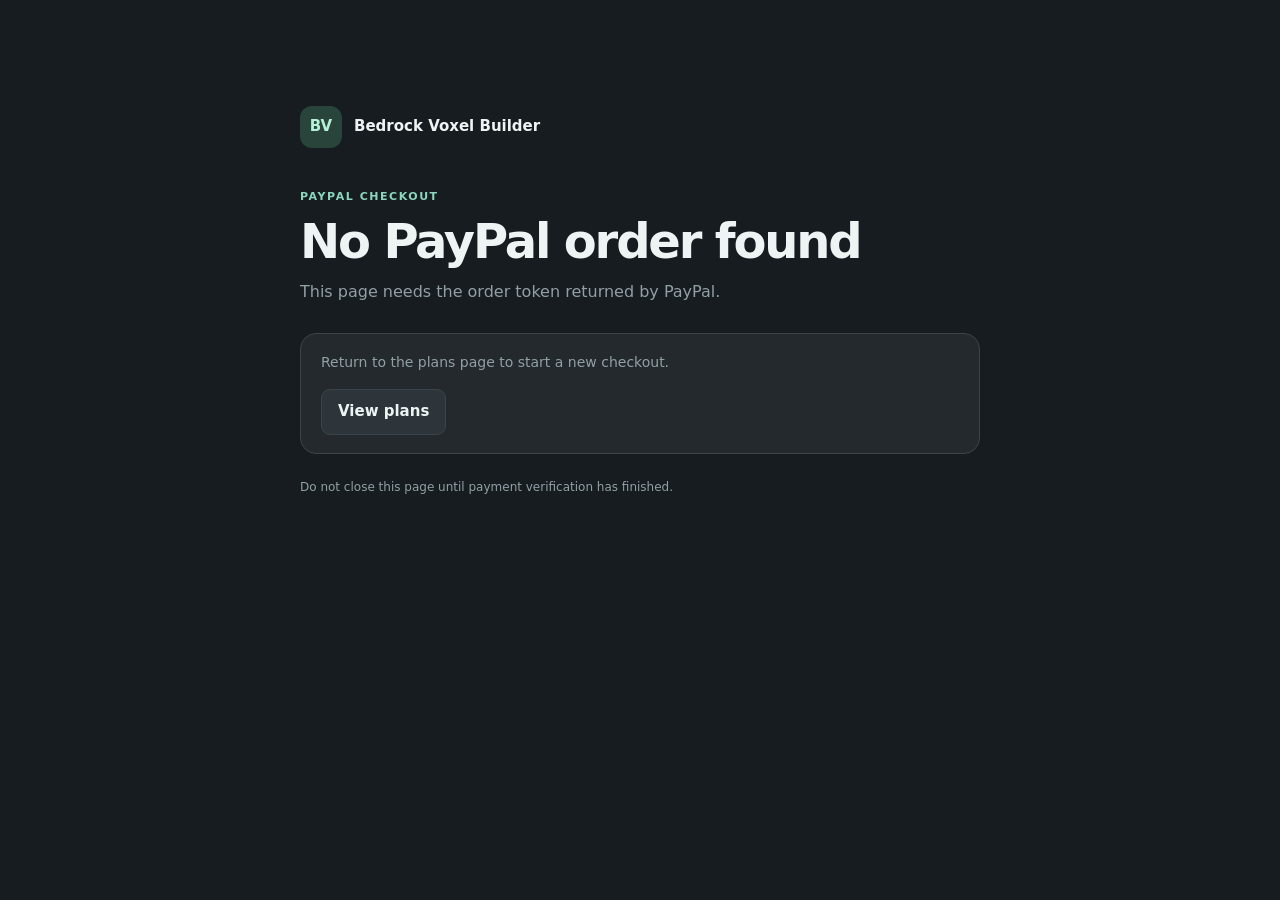
<file: public/billing-return.html>
<!doctype html>
<html lang="en">
<head>
  <meta charset="utf-8">
  <meta name="viewport" content="width=device-width, initial-scale=1">
  <meta name="robots" content="noindex,nofollow">
  <title>Confirm payment · Bedrock Voxel Builder</title>
  <link rel="stylesheet" href="./billing.css">
</head>
<body data-billing-page="return">
  <main class="billing-shell" style="max-width:680px;padding-top:8vh">
    <header class="billing-header">
      <a class="billing-brand" href="/">
        <span class="billing-mark">BV</span>
        <span>Bedrock Voxel Builder</span>
      </a>
    </header>
    <p class="billing-eyebrow">PayPal checkout</p>
    <h1 class="billing-title" id="returnTitle">Confirming your payment…</h1>
    <p class="billing-lead" id="returnMessage" role="status" aria-live="polite">The builder will unlock your tier only after PayPal confirms the completed payment.</p>
    <div class="billing-panel">
      <div id="returnDetails" class="billing-notice">Verifying PayPal order…</div>
      <button id="retryCapture" class="billing-button" type="button" style="margin-top:16px" hidden>Retry confirmation</button>
      <a id="returnHome" class="billing-link-button" href="/" style="margin-top:16px" hidden>Return to builder</a>
      <a id="returnPlans" class="billing-link-button" href="/upgrade.html" style="margin-top:16px" hidden>View plans</a>
    </div>
    <p class="billing-footer">Do not close this page until payment verification has finished.</p>
  </main>
  <script defer src="./billing-page.js"></script>
</body>
</html>
</file>
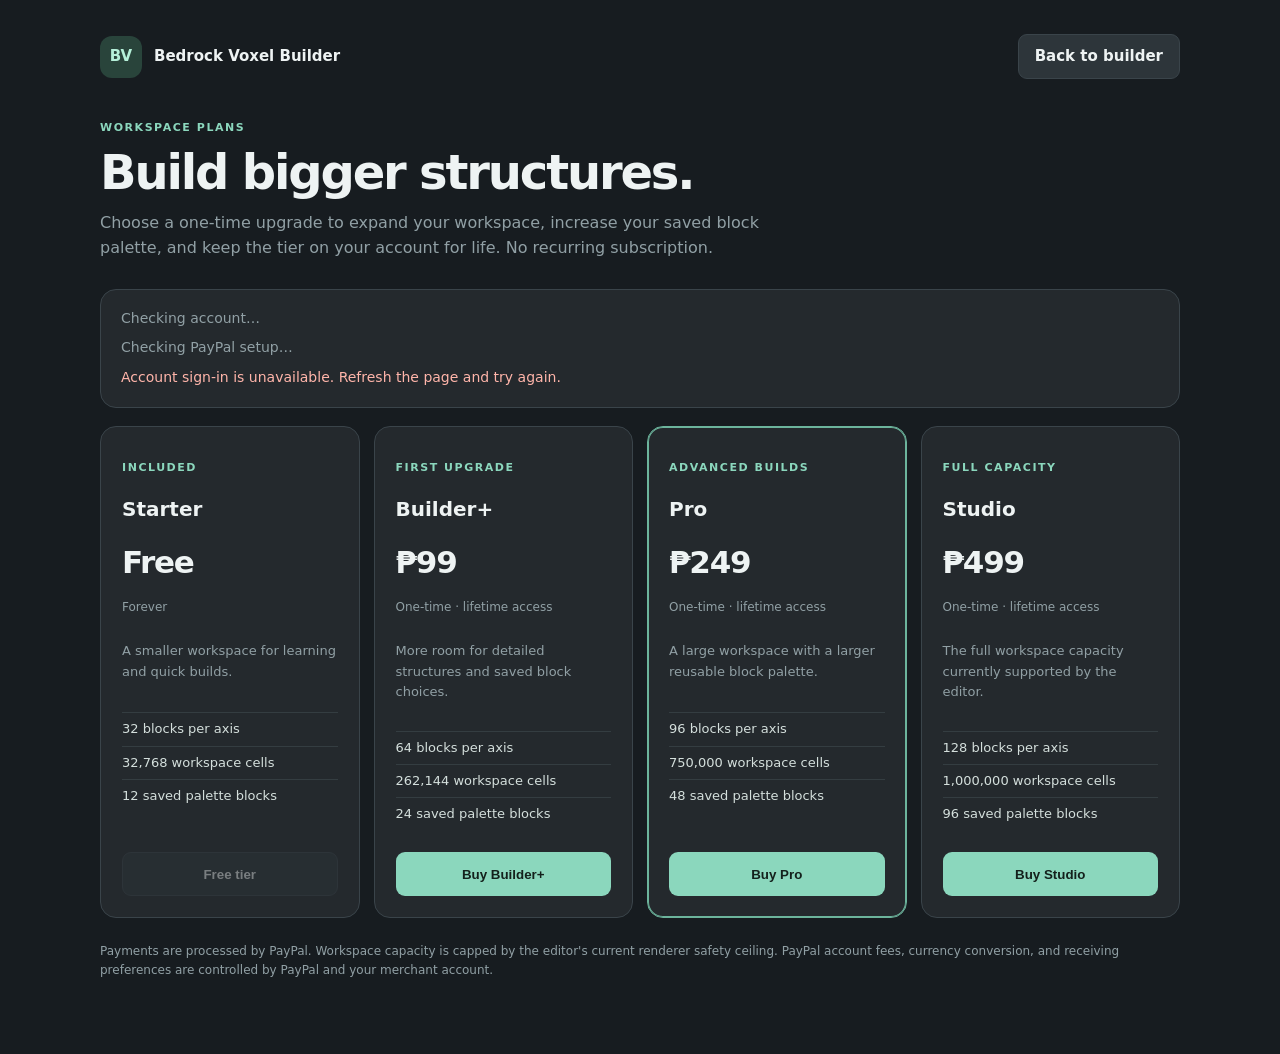
<file: public/upgrade.html>
<!doctype html>
<html lang="en">
<head>
  <meta charset="utf-8">
  <meta name="viewport" content="width=device-width, initial-scale=1">
  <meta name="robots" content="noindex,nofollow">
  <title>Upgrade · Bedrock Voxel Builder</title>
  <link rel="stylesheet" href="./billing.css">
</head>
<body data-billing-page="upgrade">
  <main class="billing-shell">
    <header class="billing-header">
      <a class="billing-brand" href="/">
        <span class="billing-mark">BV</span>
        <span>Bedrock Voxel Builder</span>
      </a>
      <a class="billing-link-button" href="/">Back to builder</a>
    </header>

    <p class="billing-eyebrow">Workspace plans</p>
    <h1 class="billing-title">Build bigger structures.</h1>
    <p class="billing-lead">Choose a one-time upgrade to expand your workspace, increase your saved block palette, and keep the tier on your account for life. No recurring subscription.</p>

    <section class="billing-panel">
      <div id="accountStatus" class="billing-notice">Checking account…</div>
      <div id="paypalStatus" class="billing-notice" style="margin-top:8px">Checking PayPal setup…</div>
      <div id="cancelNotice" class="billing-notice" style="margin-top:8px" hidden>Checkout was cancelled. No payment was taken.</div>
      <div id="pageError" class="billing-notice error" style="margin-top:8px" role="status"></div>
      <div id="loginPrompt" style="margin-top:12px" hidden>
        <a class="billing-link-button" href="/login?next=%2Fupgrade.html">Sign in to purchase a tier</a>
      </div>
    </section>

    <section class="billing-grid" aria-label="Available plans">
      <article class="billing-card" data-tier-card="free">
        <p class="billing-eyebrow">Included</p>
        <h2>Starter</h2>
        <p class="billing-price">Free</p>
        <p class="billing-period">Forever</p>
        <p class="billing-description">A smaller workspace for learning and quick builds.</p>
        <ul class="billing-features">
          <li>32 blocks per axis</li>
          <li>32,768 workspace cells</li>
          <li>12 saved palette blocks</li>
        </ul>
        <button class="billing-button secondary" type="button" disabled>Free tier</button>
      </article>

      <article class="billing-card" data-tier-card="builder_plus">
        <p class="billing-eyebrow">First upgrade</p>
        <h2>Builder+</h2>
        <p class="billing-price">₱99</p>
        <p class="billing-period">One-time · lifetime access</p>
        <p class="billing-description">More room for detailed structures and saved block choices.</p>
        <ul class="billing-features">
          <li>64 blocks per axis</li>
          <li>262,144 workspace cells</li>
          <li>24 saved palette blocks</li>
        </ul>
        <button class="billing-button" type="button" data-tier="builder_plus">Buy Builder+</button>
      </article>

      <article class="billing-card featured" data-tier-card="pro">
        <p class="billing-eyebrow">Advanced builds</p>
        <h2>Pro</h2>
        <p class="billing-price">₱249</p>
        <p class="billing-period">One-time · lifetime access</p>
        <p class="billing-description">A large workspace with a larger reusable block palette.</p>
        <ul class="billing-features">
          <li>96 blocks per axis</li>
          <li>750,000 workspace cells</li>
          <li>48 saved palette blocks</li>
        </ul>
        <button class="billing-button" type="button" data-tier="pro">Buy Pro</button>
      </article>

      <article class="billing-card" data-tier-card="studio">
        <p class="billing-eyebrow">Full capacity</p>
        <h2>Studio</h2>
        <p class="billing-price">₱499</p>
        <p class="billing-period">One-time · lifetime access</p>
        <p class="billing-description">The full workspace capacity currently supported by the editor.</p>
        <ul class="billing-features">
          <li>128 blocks per axis</li>
          <li>1,000,000 workspace cells</li>
          <li>96 saved palette blocks</li>
        </ul>
        <button class="billing-button" type="button" data-tier="studio">Buy Studio</button>
      </article>
    </section>

    <p class="billing-footer">Payments are processed by PayPal. Workspace capacity is capped by the editor's current renderer safety ceiling. PayPal account fees, currency conversion, and receiving preferences are controlled by PayPal and your merchant account.</p>
  </main>
  <script defer src="./billing-page.js"></script>
</body>
</html>
</file>
<file: public/billing.css>
:root{color-scheme:dark;--page:#171c20;--panel:#24292d;--raised:#2d353a;--line:#3a444a;--muted:#91a0a5;--text:#eef3f3;--accent:#8bd7bd;--accent-soft:#b5f0d9;--danger:#e79b91}
*{box-sizing:border-box}
html,body{min-height:100%;margin:0}
body{background:var(--page);color:var(--text);font:15px/1.55 Inter,ui-sans-serif,system-ui,-apple-system,"Segoe UI",sans-serif;padding:24px}
a{color:var(--accent);text-decoration:none}
a:hover{text-decoration:underline}
.billing-shell{width:min(1080px,100%);margin:0 auto}
.billing-header{display:flex;justify-content:space-between;align-items:center;gap:18px;margin:10px 0 40px}
.billing-brand{display:flex;align-items:center;gap:12px;color:var(--text);font-weight:750}
.billing-mark{width:42px;height:42px;border-radius:12px;background:#29443b;color:var(--accent-soft);display:grid;place-items:center;font-weight:850}
.billing-eyebrow{color:var(--accent);font-size:11px;font-weight:800;letter-spacing:.14em;text-transform:uppercase}
.billing-title{font-size:clamp(30px,5vw,48px);line-height:1.08;letter-spacing:-.045em;margin:8px 0 12px}
.billing-lead{max-width:690px;color:var(--muted);font-size:16px;margin:0 0 28px}
.billing-panel{background:var(--panel);border:1px solid var(--line);border-radius:16px;padding:18px 20px;margin:18px 0}
.billing-notice{color:var(--muted);font-size:14px}
.billing-notice strong{color:var(--text)}
.billing-notice.error{color:#ffb5aa}
.billing-grid{display:grid;grid-template-columns:repeat(4,minmax(0,1fr));gap:14px;align-items:stretch}
.billing-card{display:flex;flex-direction:column;min-height:320px;background:var(--panel);border:1px solid var(--line);border-radius:16px;padding:21px}
.billing-card.featured{border-color:#6cb49c;box-shadow:inset 0 0 0 1px #6cb49c}
.billing-card h2{font-size:20px;margin:7px 0 3px}
.billing-price{font-size:31px;font-weight:800;letter-spacing:-.04em;margin:10px 0 0}
.billing-period{font-size:12px;color:var(--muted)}
.billing-description{color:var(--muted);font-size:13px;min-height:42px}
.billing-features{list-style:none;padding:0;margin:16px 0 22px;color:#d4dfdc;font-size:13px}
.billing-features li{padding:6px 0;border-top:1px solid #343d41}
.billing-button{margin-top:auto;width:100%;min-height:44px;border:0;border-radius:9px;background:var(--accent);color:#14211c;font-weight:800;cursor:pointer;padding:10px 13px}
.billing-button:hover{background:var(--accent-soft)}
.billing-button:disabled{opacity:.42;cursor:not-allowed}
.billing-button.secondary{background:var(--raised);color:var(--text);border:1px solid var(--line)}
.billing-link-button{display:inline-flex;align-items:center;justify-content:center;border:1px solid var(--line);background:var(--raised);padding:10px 16px;border-radius:9px;color:var(--text);font-weight:700}
.billing-footer{color:var(--muted);font-size:12px;margin:24px 0 50px}
[hidden]{display:none!important}
@media(max-width:900px){.billing-grid{grid-template-columns:repeat(2,minmax(0,1fr))}}
@media(max-width:560px){body{padding:16px}.billing-header{margin-bottom:28px}.billing-grid{grid-template-columns:1fr}.billing-card{min-height:0}.billing-description{min-height:0}.billing-title{font-size:34px}}
</file>
